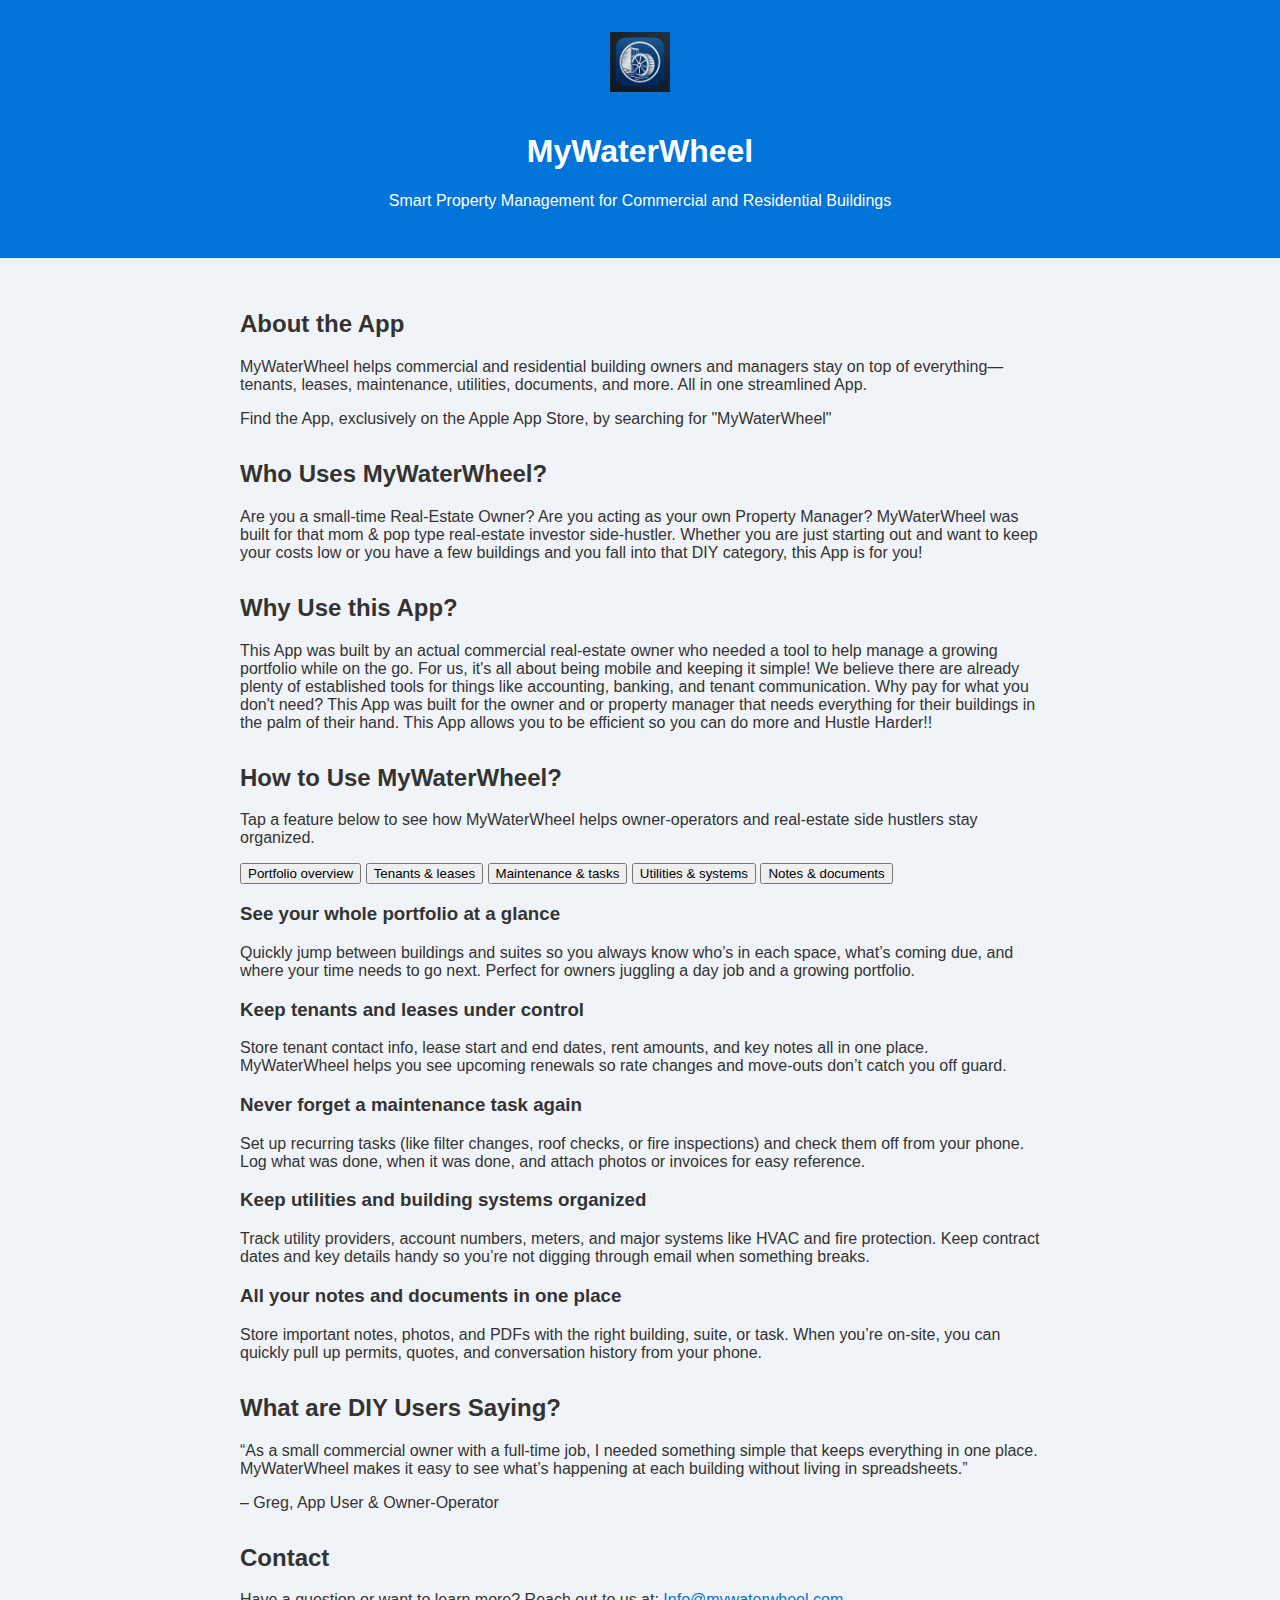
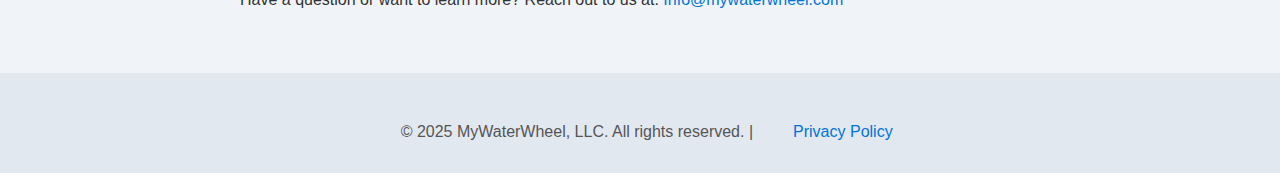
<file: index.html>
<!DOCTYPE html>
<html lang="en">
<head>
    <meta charset="UTF-8" />
    <meta name="viewport" content="width=device-width, initial-scale=1.0" />
    <title>MyWaterWheel – Smart Property Management</title>
    <link rel="stylesheet" href="style.css" />
    <link rel="icon" type="image/png" href="favicon.ico">
</head>
<body>
    <header>
        <img src="logo.png" alt="WaterWheel Logo" class="logo" />
        <h1>MyWaterWheel</h1>
        <p>Smart Property Management for Commercial and Residential Buildings</p>
    </header>
    <main>
        <section>
            <h2>About the App</h2>
            <p>
                MyWaterWheel helps commercial and residential building owners and managers stay on top of everything—tenants, leases, maintenance, utilities, documents, and more. All in one streamlined App.
            </p>
            <p>
                Find the App, exclusively on the Apple App Store, by searching for "MyWaterWheel"
            </p>    
        </section>
        <section>
            <h2>Who Uses MyWaterWheel?</h2>
            <p>
                Are you a small-time Real-Estate Owner? Are you acting as your own Property Manager? MyWaterWheel was built for that mom & pop type real-estate investor side-hustler. Whether you are just starting out and want to keep your costs low or you have a few buildings and you fall into that DIY category, this App is for you!
            </p>
        </section>
        <section>
            <h2>Why Use this App?</h2>
            <p>
                This App was built by an actual commercial real-estate owner who needed a tool to help manage a growing portfolio while on the go. For us, it's all about being mobile and keeping it simple! We believe there are already plenty of established tools for things like accounting, banking, and tenant communication. Why pay for what you don't need?
                This App was built for the owner and or property manager that needs everything for their buildings in the palm of their hand.
                This App allows you to be efficient so you can do more and Hustle Harder!!
            </p>
        </section>
        <section>
            <h2>How to Use MyWaterWheel?</h2>
            <p>
                Tap a feature below to see how MyWaterWheel helps owner-operators and real-estate side hustlers stay organized.
            </p>

            <div class="feature-tabs">
                <button class="feature-tab active" data-feature="overview">Portfolio overview</button>
                <button class="feature-tab" data-feature="tenants">Tenants &amp; leases</button>
                <button class="feature-tab" data-feature="maintenance">Maintenance &amp; tasks</button>
                <button class="feature-tab" data-feature="utilities">Utilities &amp; systems</button>
                <button class="feature-tab" data-feature="documents">Notes &amp; documents</button>
            </div>

            <div class="feature-panels">
                <div class="feature-panel active" id="feature-overview">
                    <h3>See your whole portfolio at a glance</h3>
                    <p>
                        Quickly jump between buildings and suites so you always know who’s in each space, what’s coming due,
                        and where your time needs to go next. Perfect for owners juggling a day job and a growing portfolio.
                    </p>
                </div>

                <div class="feature-panel" id="feature-tenants">
                    <h3>Keep tenants and leases under control</h3>
                    <p>
                        Store tenant contact info, lease start and end dates, rent amounts, and key notes all in one place.
                        MyWaterWheel helps you see upcoming renewals so rate changes and move-outs don’t catch you off guard.
                    </p>
                </div>

                <div class="feature-panel" id="feature-maintenance">
                    <h3>Never forget a maintenance task again</h3>
                    <p>
                        Set up recurring tasks (like filter changes, roof checks, or fire inspections) and check them off
                        from your phone. Log what was done, when it was done, and attach photos or invoices for easy reference.
                    </p>
                </div>

                <div class="feature-panel" id="feature-utilities">
                    <h3>Keep utilities and building systems organized</h3>
                    <p>
                        Track utility providers, account numbers, meters, and major systems like HVAC and fire protection.
                        Keep contract dates and key details handy so you’re not digging through email when something breaks.
                    </p>
                </div>

                <div class="feature-panel" id="feature-documents">
                    <h3>All your notes and documents in one place</h3>
                    <p>
                        Store important notes, photos, and PDFs with the right building, suite, or task. When you’re on-site,
                        you can quickly pull up permits, quotes, and conversation history from your phone.
                    </p>
                </div>
            </div>
        </section>
        <section>
            <h2>What are DIY Users Saying?</h2>
            <div class="testimonial-card">
                <p>
                    “As a small commercial owner with a full-time job, I needed something simple that keeps everything in one
                    place. MyWaterWheel makes it easy to see what’s happening at each building without living in spreadsheets.”
                </p>
                <p class="testimonial-author">
                    – Greg, App User & Owner-Operator
                </p>
            </div>
        </section> 
        <section>
            <h2>Contact</h2>
            <p>
                Have a question or want to learn more? Reach out to us at:
                <a href="mailto:Info@mywaterwheel.com">Info@mywaterwheel.com</a>
            </p>
        </section>
    </main>
    <footer>
    <p>
        &copy; 2025 MyWaterWheel, LLC. All rights reserved. |
        <a href="privacy.html">Privacy Policy</a>
    </p>
</footer>

<script>
  document.addEventListener('DOMContentLoaded', function () {
    var tabs = document.querySelectorAll('.feature-tab');
    var panels = document.querySelectorAll('.feature-panel');

    tabs.forEach(function (tab) {
      tab.addEventListener('click', function () {
        var target = tab.getAttribute('data-feature');

        tabs.forEach(function (t) {
          t.classList.remove('active');
        });
        tab.classList.add('active');

        panels.forEach(function (panel) {
          var isTarget = panel.id === 'feature-' + target;
          panel.classList.toggle('active', isTarget);
        });
      });
    });
  });
</script>

</body>
</html>
</file>
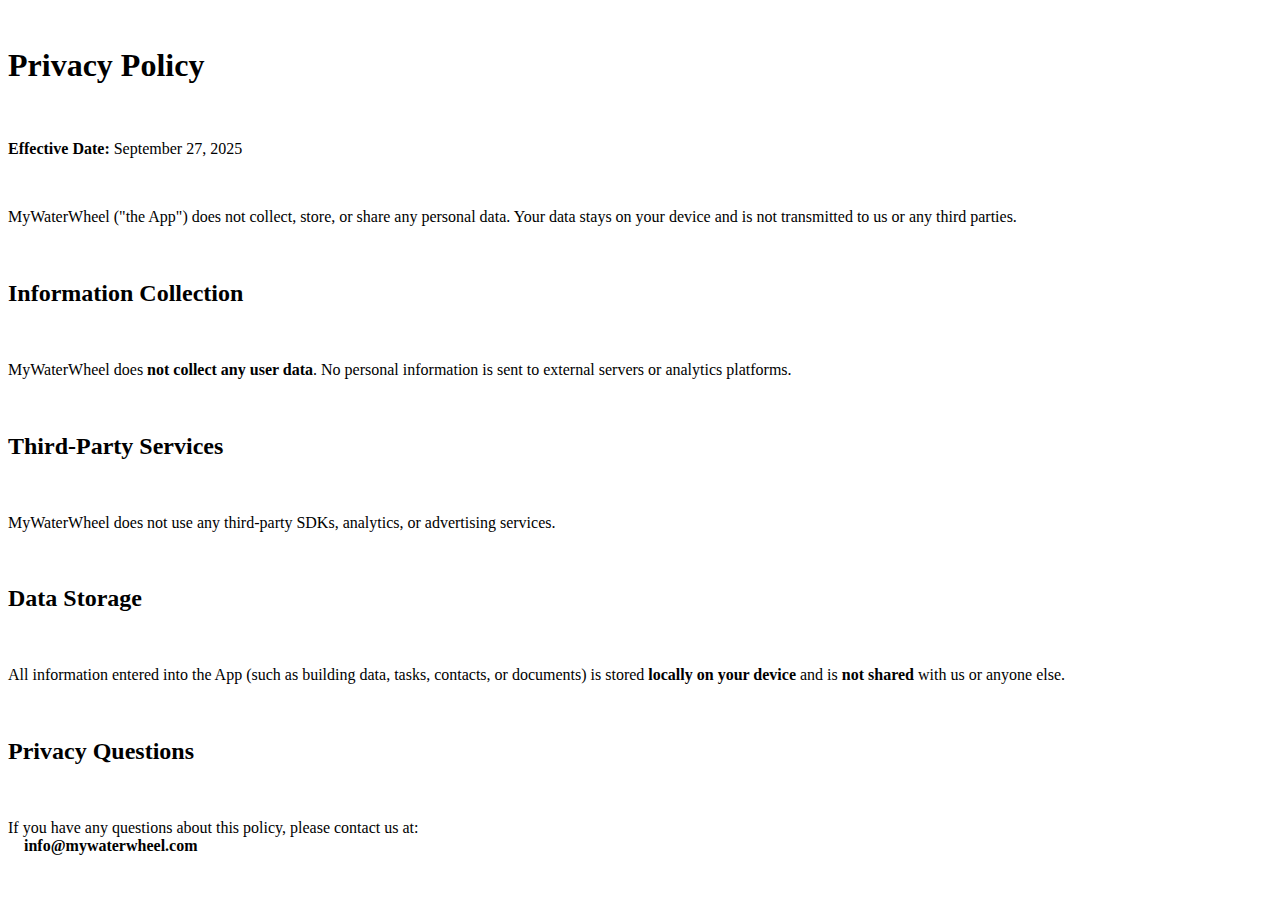
<file: privacy.html>
<!DOCTYPE html>
<html lang="en">
<head>
  <meta charset="UTF-8" />
  <meta name="viewport" content="width=device-width, initial-scale=1.0"/>
  <title>Privacy Policy – WaterWheel</title>
  <style>
    body {
      font-family: -apple-system, BlinkMacSystemFont, sans-serif;
      max-width: 700px;
      margin: 40px auto;
      padding: 0 20px;
      line-height: 1.6;
    }
    h1 {
      font-size: 28px;
    }
    h2 {
      margin-top: 30px;
    }
  </style>
</head>
<body>
  <h1>Privacy Policy</h1>
  <p><strong>Effective Date:</strong> September 27, 2025</p>

  <p>MyWaterWheel ("the App") does not collect, store, or share any personal data. Your data stays on your device and is not transmitted to us or any third parties.</p>

  <h2>Information Collection</h2>
  <p>MyWaterWheel does <strong>not collect any user data</strong>. No personal information is sent to external servers or analytics platforms.</p>

  <h2>Third-Party Services</h2>
  <p>MyWaterWheel does not use any third-party SDKs, analytics, or advertising services.</p>

  <h2>Data Storage</h2>
  <p>All information entered into the App (such as building data, tasks, contacts, or documents) is stored <strong>locally on your device</strong> and is <strong>not shared</strong> with us or anyone else.</p>

  <h2>Privacy Questions</h2>
  <p>If you have any questions about this policy, please contact us at:<br/>
    <strong>info@mywaterwheel.com</strong>
  </p>
</body>
</html>
</file>
<file: style.css>
body {
    font-family: -apple-system, BlinkMacSystemFont, 'Segoe UI', Roboto, Helvetica, Arial, sans-serif;
    margin: 0;
    padding: 0;
    background: #f0f4f8;
    color: #333;
}
header {
    background-color: #0074D9;
    color: white;
    text-align: center;
    padding: 2em 1em;
}
header .logo {
    height: 60px;
    margin-bottom: 1em;
}
main {
    padding: 2em 1em;
    max-width: 800px;
    margin: auto;
}
section {
    margin-bottom: 2em;
}
footer {
    text-align: center;
    padding: 1em;
    background: #e2e8f0;
    color: #555;
}
a {
    color: #0074D9;
    text-decoration: none;
}
a:hover {
    text-decoration: underline;
}
</file>
